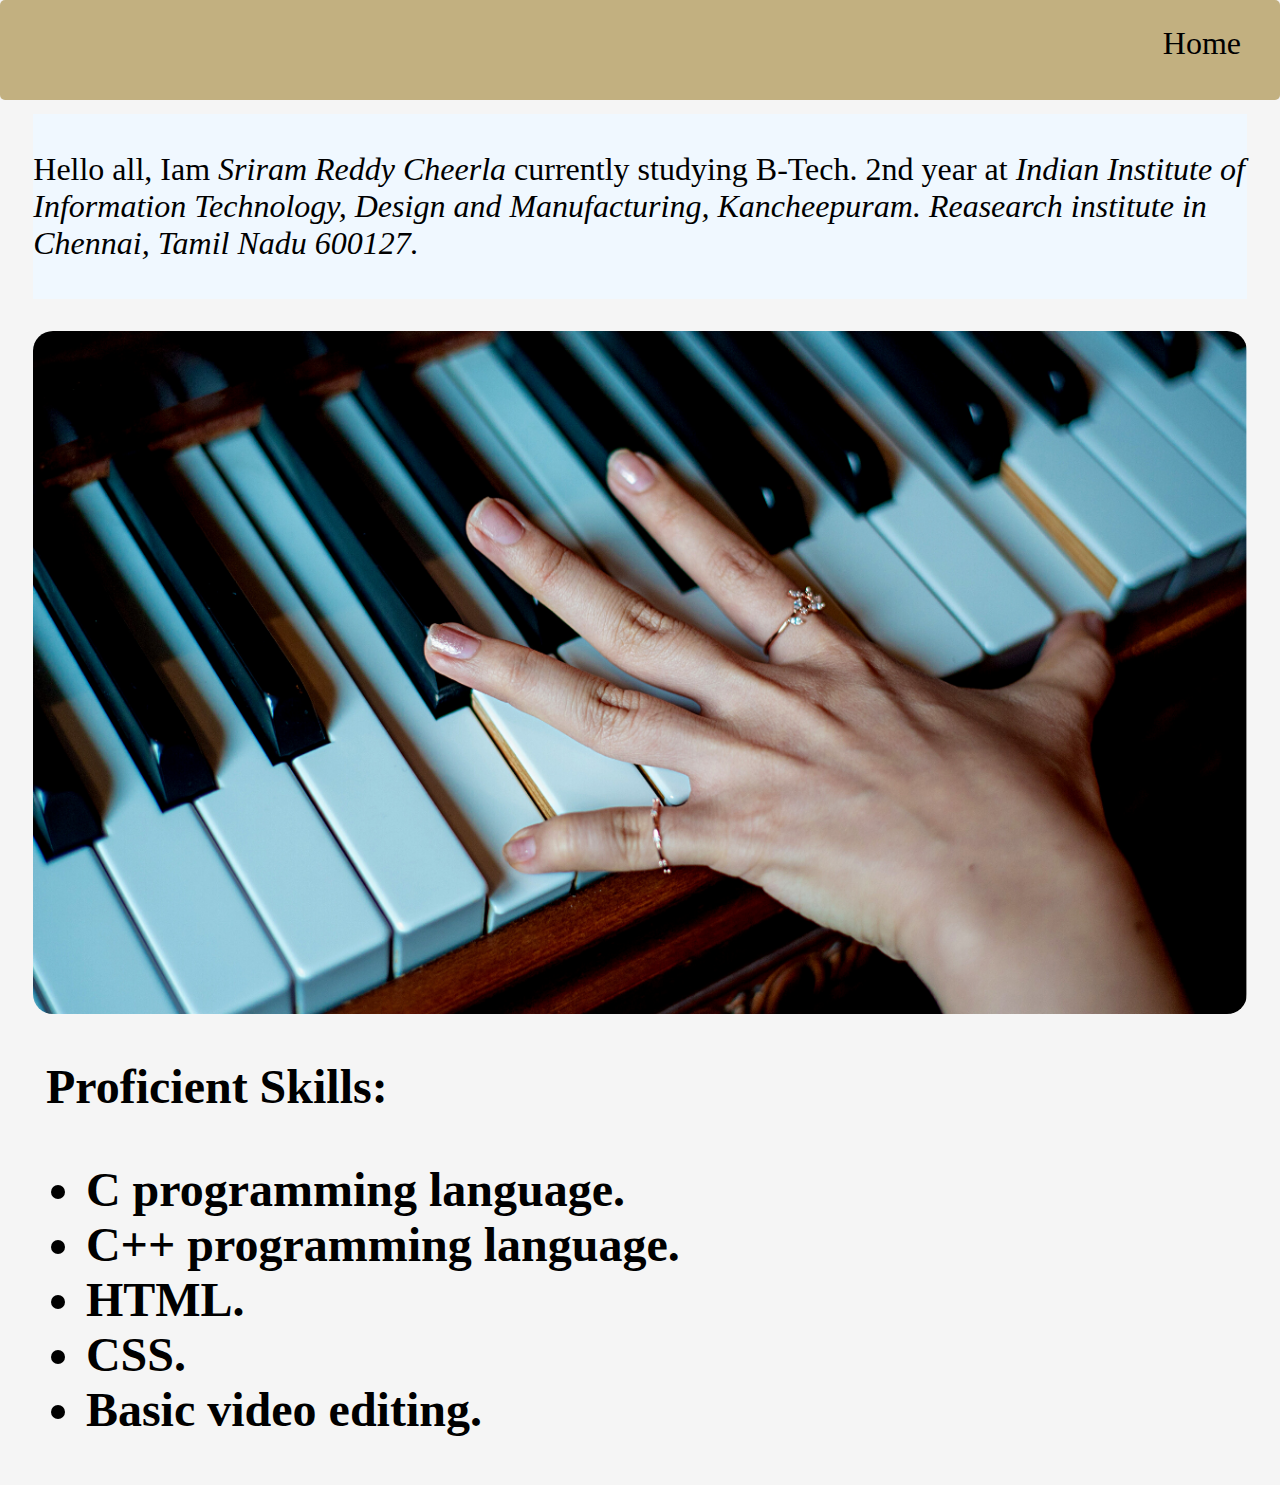
<file: html/about.html>
<!-- 23/01/2022, About reddy html -->
 
<!DOCTYPE html>
<html>
    <head>
        <meta charset="UTF-8">
        <meta name="viewport" content="width=device_width, initial_scale=1.0">
        <link rel="stylesheet" type="text/css" href="../css/about-style.css">
        <title>About Reddy</title>
        <link rel="icon" type="image/png" href="../3rdParty/android-chrome-512x512.png">
    </head>
    <body id="body">
        <div class="home-div"> <a href="../index.html" class="home"> Home </a> </div>
        
        <br>
        <br>
        <div class="para-about"> 
            <p class="para">
                <br>
                Hello all, Iam <i> Sriram Reddy Cheerla</i> 
                currently studying B-Tech. 2nd year at 
                <i> 
                    Indian Institute of Information Technology, Design and Manufacturing, 
                    Kancheepuram. Reasearch institute in Chennai, Tamil Nadu 600127. 
                </i>
                <br>
                <br>
            </p>
        </div>
        
       <div class="div-img"> <img src="../3rdParty/back-img.png" alt="simple" class="img"></div>
        
        <h2 class="heading">
            Proficient Skills:
            <ul>
                <li>C programming language.</li>
                <li>C++ programming language.</li>
                <li>HTML.</li>
                <li>CSS.</li>
                <li>Basic video editing.</li>
            </ul>
        </h2>
    </body>
</html>
</file>
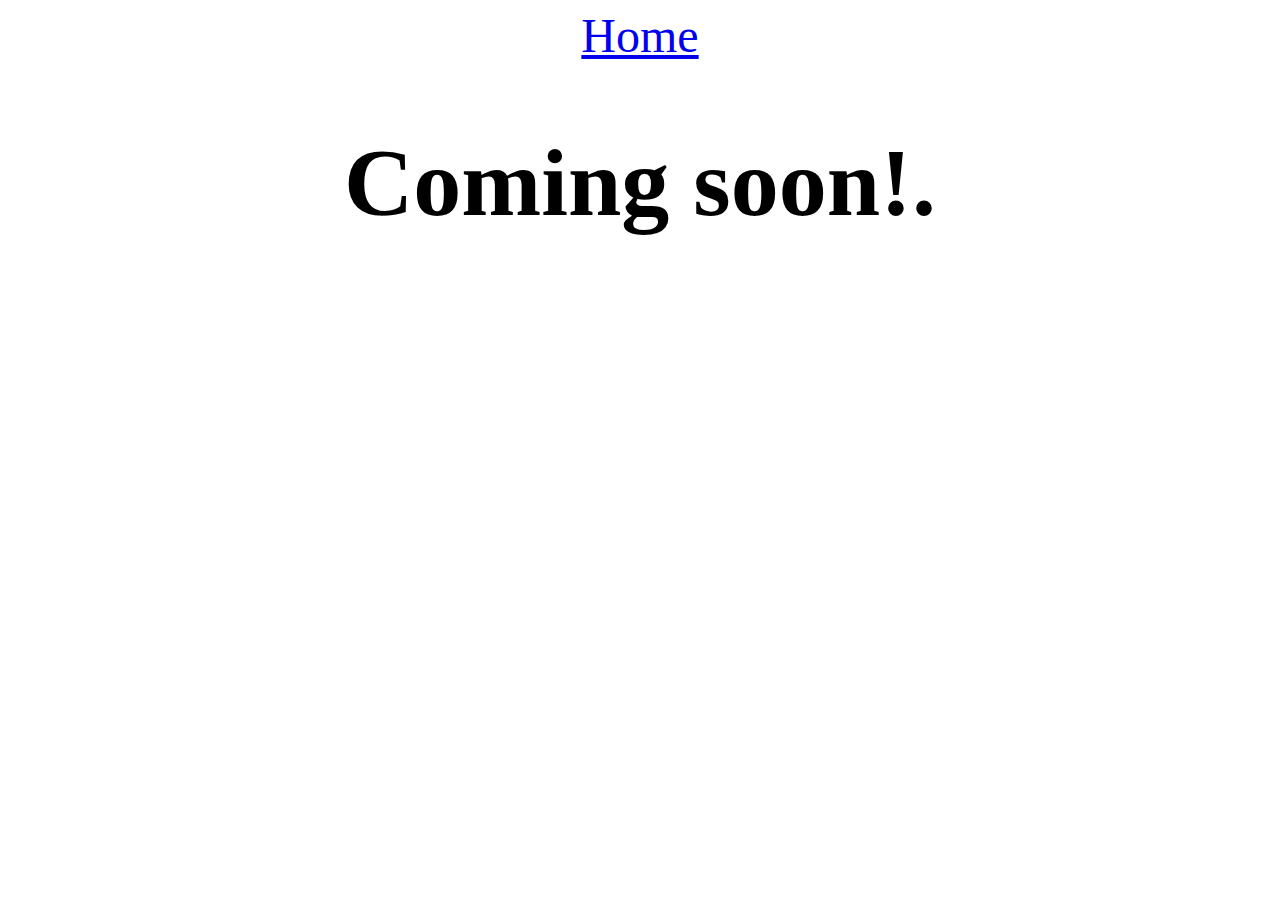
<file: html/book.html>
<!DOCTYPE html>
<html>
    <head>
        <meta charset="UTF-8">
        <meta name="viewport" content="width=device_width, initial_scale=1.0">
        <style>
            body{
                font-size: 3em;
                text-align: center;
            }
        </style>
        <link rel="icon" type="image/png" href="../3rdParty/android-chrome-512x512.png">
        <title>
            Books
        </title>
    </head>
    <body>
        <div>
            <a href="../index.html"> Home</a>
            <h1>Coming soon!.</h1>
        </div>
    </body>
</html>
</file>
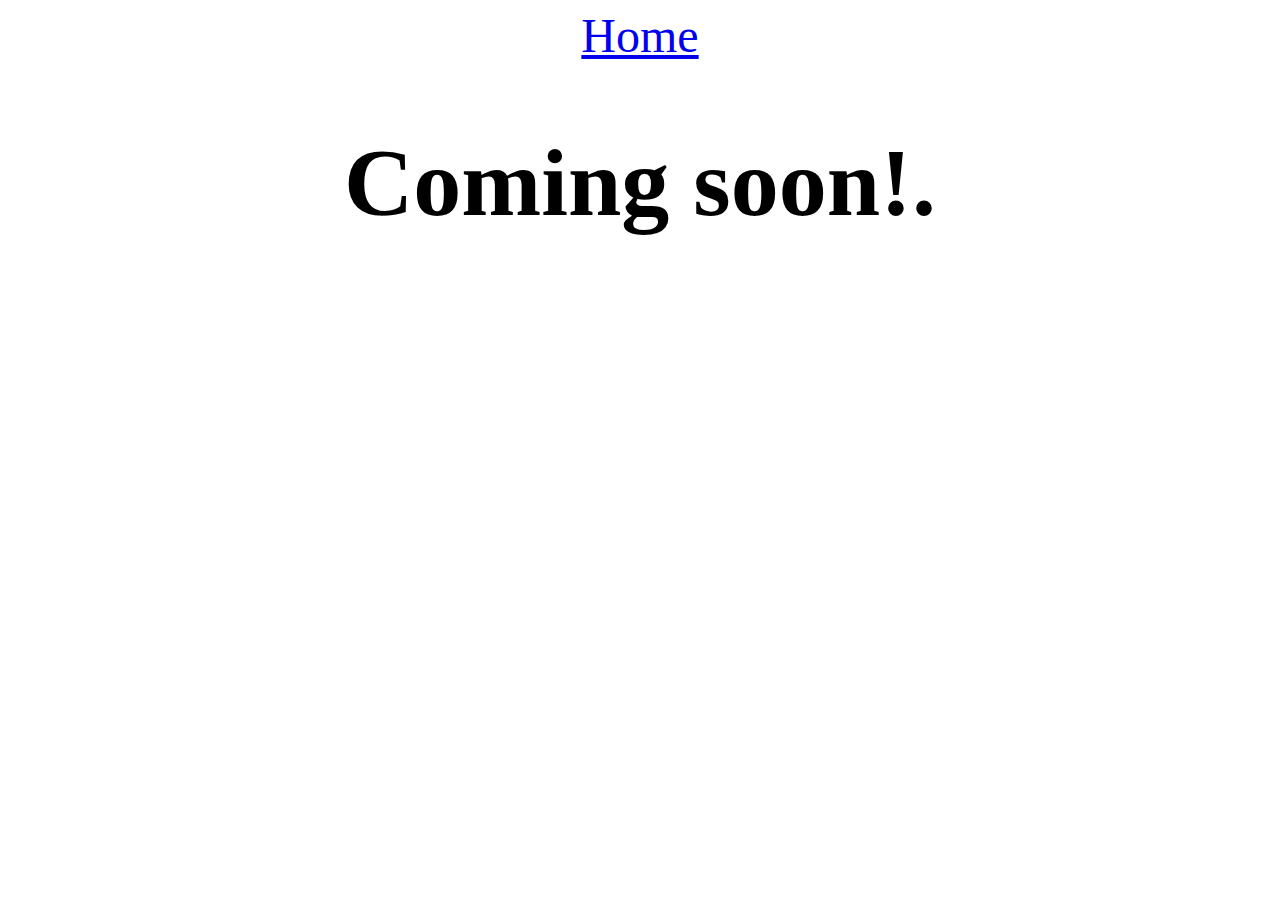
<file: html/dailyroutine.html>
<!DOCTYPE html>
<html>
    <head>
        <meta charset="UTF-8">
        <meta name="viewport" content="width=device_width, initial_scale=1.0">
        <style>
            body{
                font-size: 3em;
                text-align: center;
            }
        </style>
        <link rel="icon" type="image/png" href="../3rdParty/android-chrome-512x512.png">
        <title>
            DailyRoutine
        </title>
    </head>
    <body>
        <div>
            <a href="../index.html"> Home</a>
            <h1>Coming soon!.</h1>
        </div>
    </body>
</html>
</file>
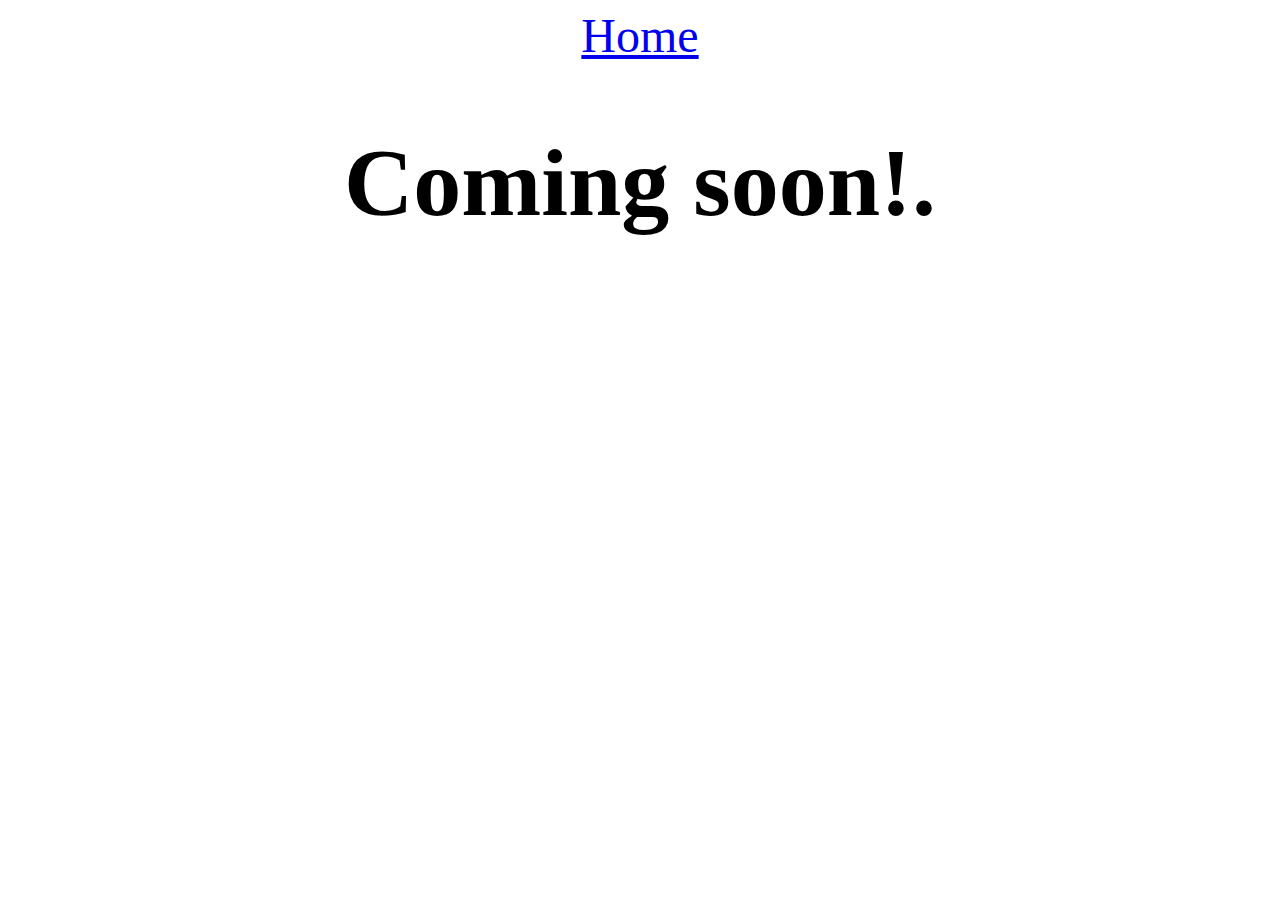
<file: html/insta.html>
<!-- 23/01/2022, About reddy html -->

<!DOCTYPE html>
<html>
    <meta charset="UTF-8">
        <meta name="viewport" content="width=device_width, initial_scale=1.0">
        <style>
            body{
                font-size: 3em;
                text-align: center;
            }
        </style>
        <link rel="icon" type="image/png" href="../3rdParty/android-chrome-512x512.png">
    <head>
        <title>Instagram</title>
    </head>
    <body>
        <div> <a href="../index.html"> Home </a> </div>
        <div> 
            <p>
                <h1>Coming soon!.</h1>
            </p>
        </div>
        
    </body>
</html>
</file>
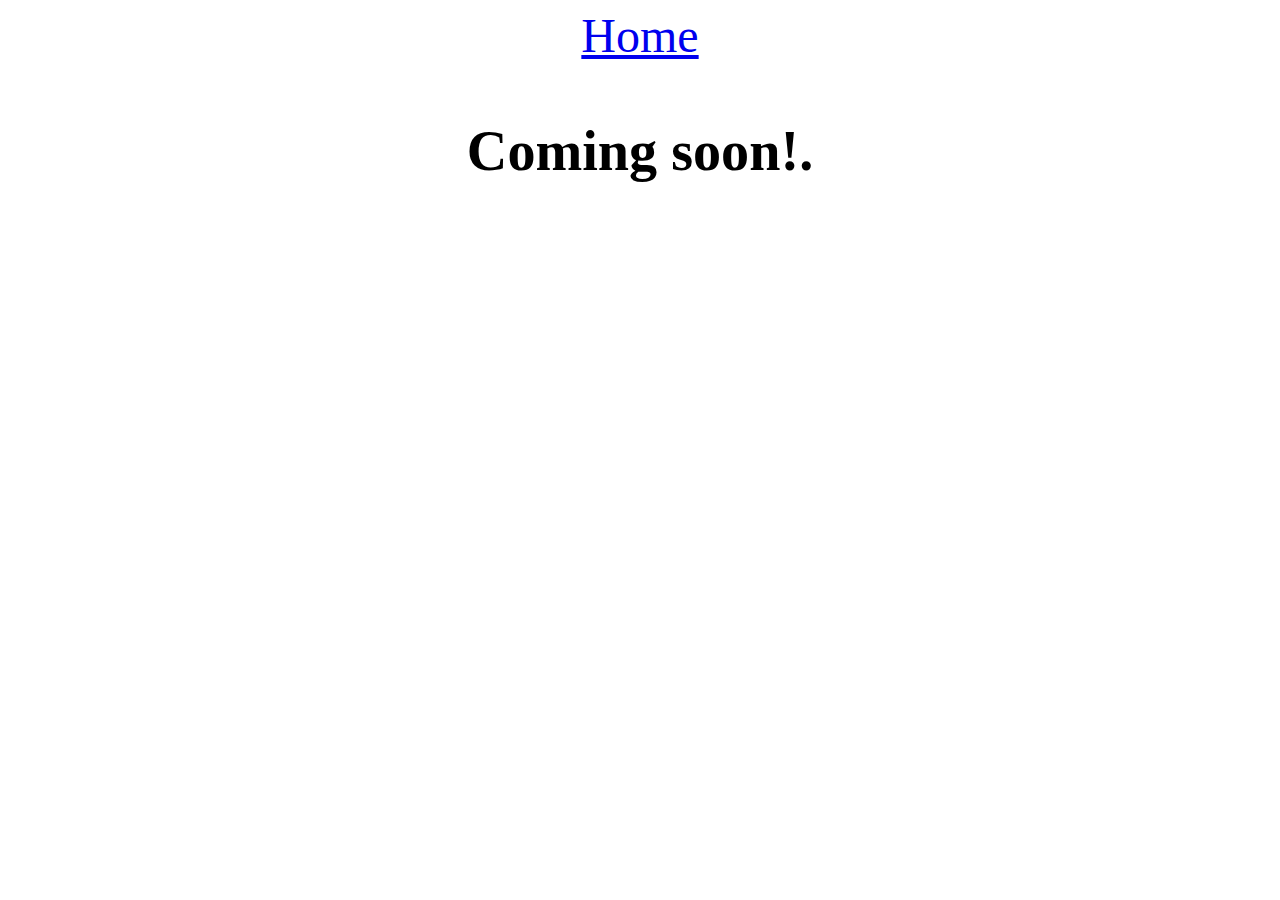
<file: html/linkedin.html>
<!-- 23/01/2022, About reddy html -->

<!DOCTYPE html>
<html>
    <head>
        <meta charset="UTF-8">
        <meta name="viewport" content="width=device_width, initial_scale=1.0">
        <style>
            body{
                font-size: 3em;
                text-align: center;
            }
        </style>
        <title>LinkedIn</title>
    </head>
    <body>
        <div> <a href="../index.html"> Home </a> </div>
        <div> 
            <p>
                <h3>Coming soon!.</h3>
            </p>
        </div>
        
    </body>
</html>
</file>
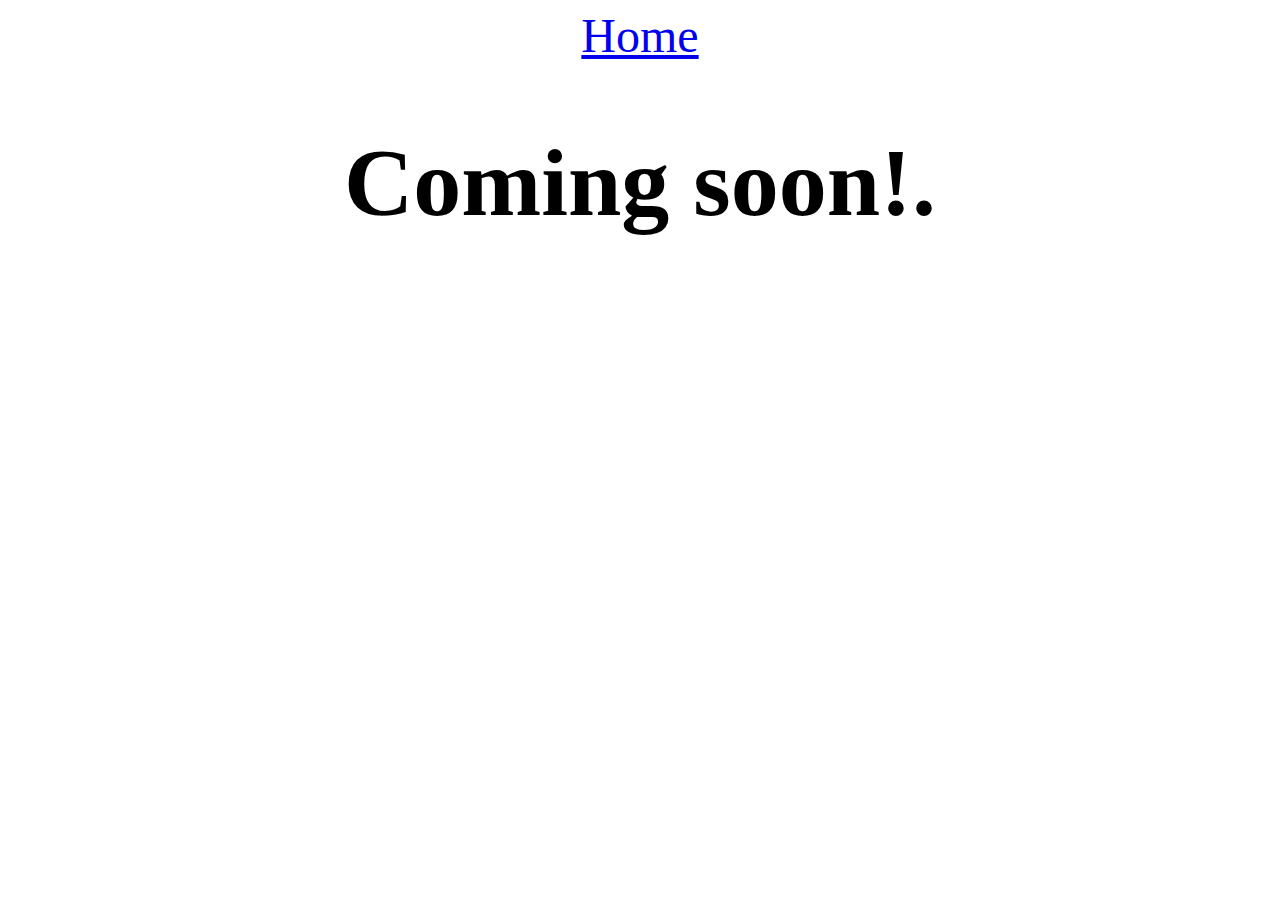
<file: html/resume.html>
<!DOCTYPE html>
<html>
    <head>
        <meta charset="UTF-8">
        <meta name="viewport" content="width=device_width, initial_scale=1.0">
        <style>
            body{
                font-size: 3em;
                text-align: center;
            }
        </style>
        <title>
            My Resume
        </title>
        <link rel="icon" type="image/png" href="../3rdParty/android-chrome-512x512.png">
    </head>
    <body >
        <div>
            <a href="../index.html"> Home</a>
            <h1>Coming soon!.</h1>
        </div>
    </body>
</html>
</file>
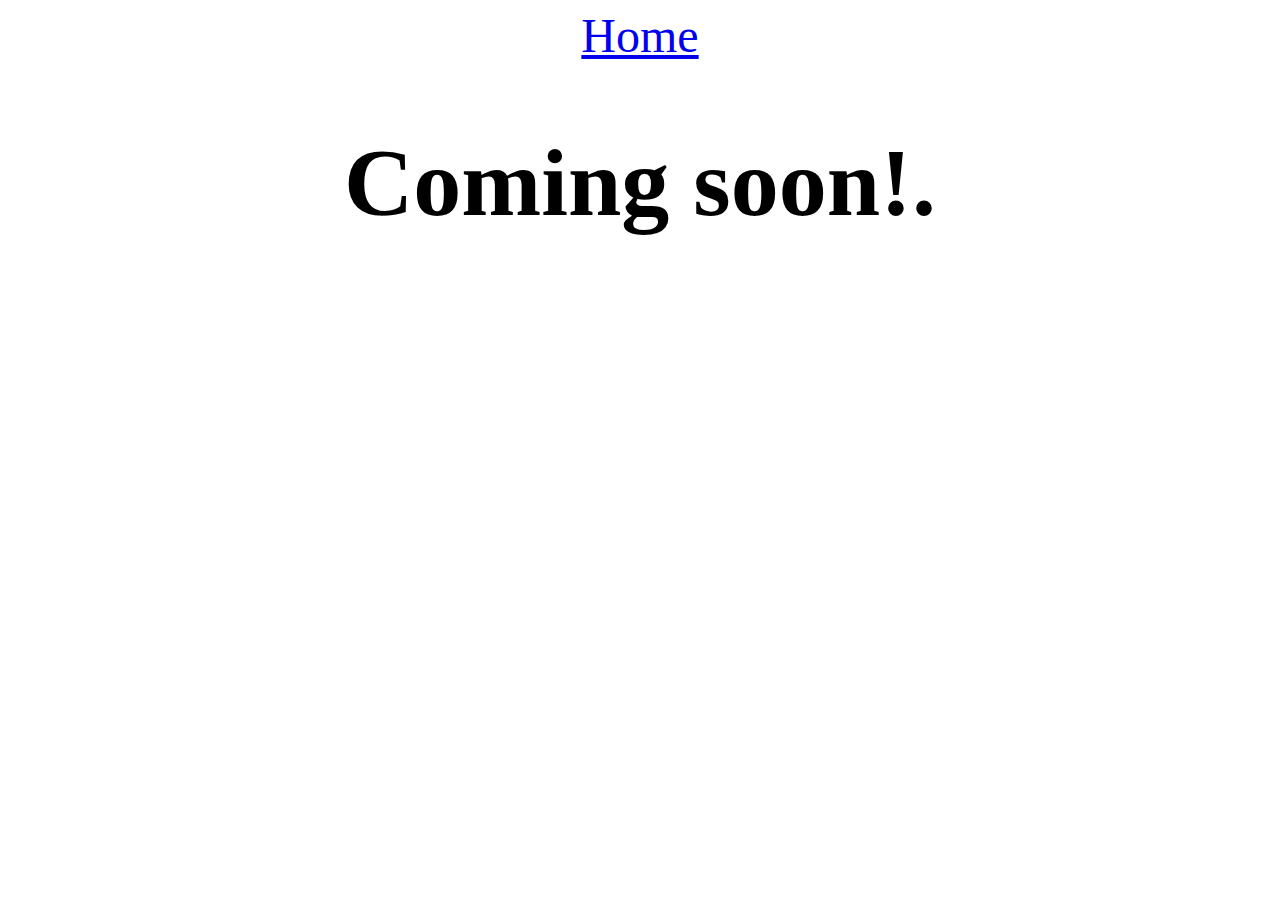
<file: html/techgad.html>
<!DOCTYPE html>
<html>
    <head>
        <meta charset="UTF-8">
        <meta name="viewport" content="width=device_width, initial_scale=1.0">
        <style>
            body{
                font-size: 3em;
                text-align: center;
            }
        </style>
        <title>
            TechGad
        </title>
        <link rel="icon" type="image/png" href="../3rdParty/android-chrome-512x512.png">
    </head>
    <body>
        <div>
            <a href="../index.html"> Home</a>
            <h1>Coming soon!.</h1>
        </div>
    </body>
</html>
</file>
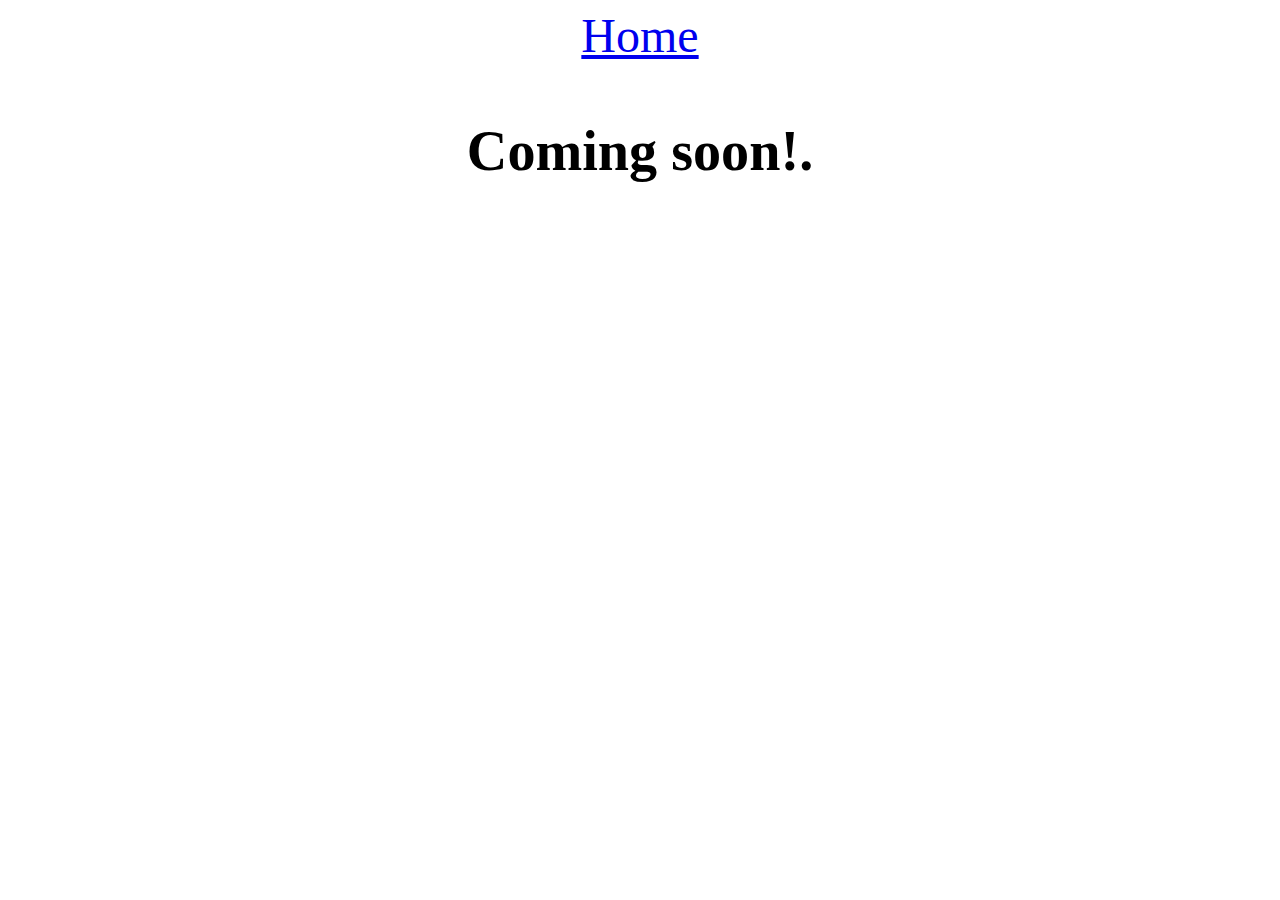
<file: html/twitter.html>
<!-- 23/01/2022, About reddy html -->

<!DOCTYPE html>
<html>
    <head>
        <meta charset="UTF-8">
        <meta name="viewport" content="width=device_width, initial_scale=1.0">
        <style>
            body{
                font-size: 3em;
                text-align: center;
            }
        </style>
        <title>Twitter</title>
    </head>
    <body>
        <div> <a href="../index.html"> Home </a> </div>
        <div> 
            <p>
                <h3>Coming soon!.</h3>
            </p>
        </div>
        
    </body>
</html>
</file>
<file: css/about-style.css>
/* style sheet of about */

#body{
    font-size: 2rem;
    background: whitesmoke;
}

.home {
    padding: 25px;
    width: 95%;
    text-align: end;
    display: grid;
    grid-template-columns: auto;
    grid-template-rows: auto;
    text-decoration: none;
    color: black;
}

.home-div {
    position: fixed;
    top: 0;
    right: 0;
    left: 0;
    height: 100px;
    text-align:right;
    background: rgb(194, 176, 128);
    border-radius: 5px;
}

.para-about {
    background-color: yellow;
    margin: 2%;
}

.para {
    background-color: aliceblue;
}

.img {
    border-radius: 20px;
    width: 100%;
}
.div-img {
    margin: 2%;
    border: 20px;
}

.heading {
    margin: 3%;
}
</file>
